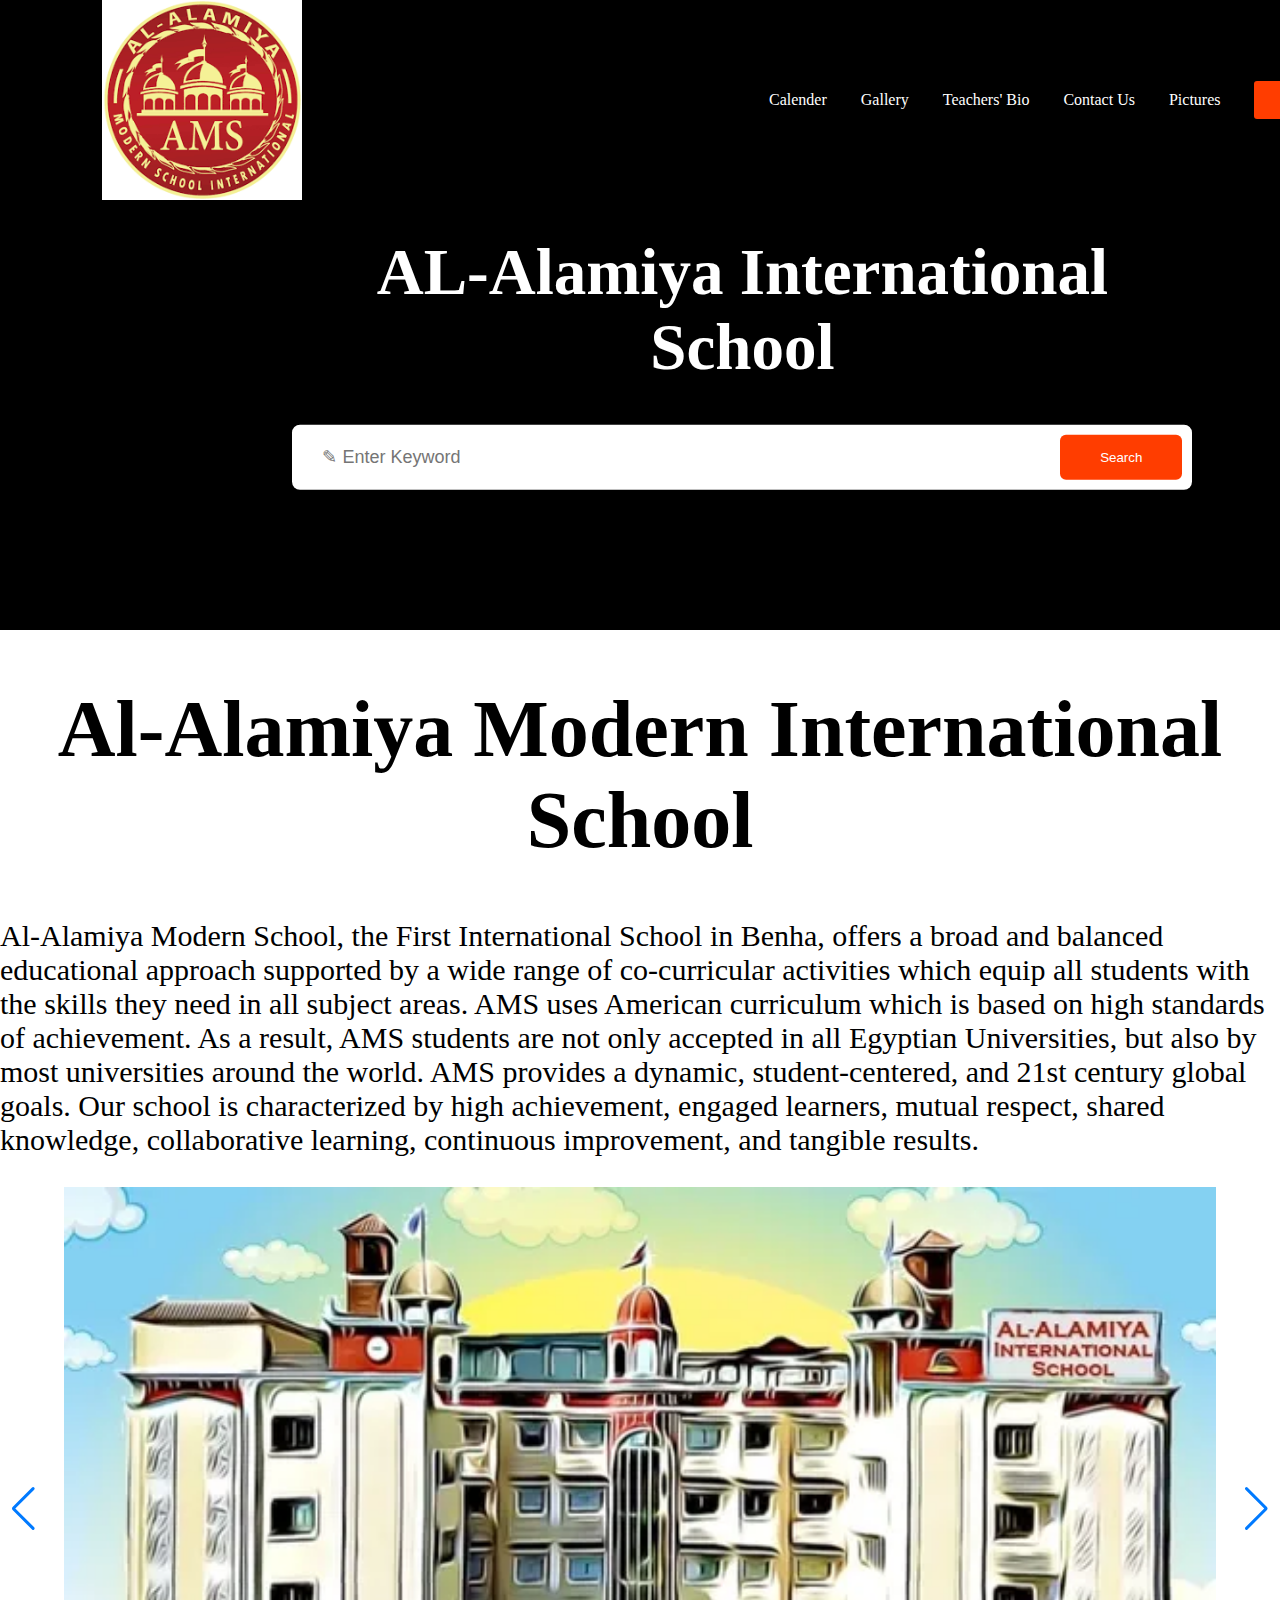
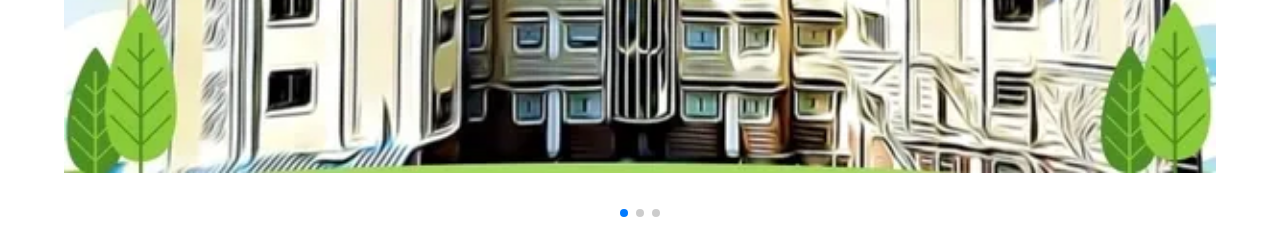
<file: index.html>
<!DOCTYPE html>
<html lang="en" dir="ltr">
  <head>
    <meta charset="utf-8">
    <title>Home page</title>
    <link rel="stylesheet" href="css/style.css">
    <link rel="stylesheet" href="css/style2.css">
    <link  rel="icon" href="favicon.ico">
    <link  rel="stylesheet" href="https://cdn.jsdelivr.net/npm/swiper@8/swiper-bundle.min.css"/>

  </head>
  <body>
<div class="header">
<nav class="nav">
  <img src="img/logo.png" class="logo">
<ul class="nav-links">
    <li><a href="calender.html">Calender</a></li>
    <li><a href="gallery.html">Gallery</a></li>
    <li><a href="teachers.html">Teachers' Bio</a></li>
    <li><a href="contact.html">Contact Us</a></li>
    <li><a href="pictures.html">Pictures</a></li>
    <li class="btn">Sign Up</li>

</ul>
</nav>
<div class="content">
  <h1>AL-Alamiya International School</h1>
  <form>
    <input type="text" placeholder="&#x270e; Enter Keyword">
    <button type="submit">Search</button>
  </form>
</div>
</div>
<h1 class="title">Al-Alamiya Modern International School</h1>
    <p class="text"> Al-Alamiya Modern School, the First International School in Benha, offers a broad and balanced educational approach supported by a wide range of co-curricular activities which equip all students with the skills they need in all subject areas. AMS uses American curriculum which is based on high standards of achievement. As a result, AMS students are not only accepted in all Egyptian Universities, but also by most universities around the world.
AMS provides a dynamic, student-centered, and 21st century global goals. Our school is characterized by high achievement, engaged learners, mutual respect, shared knowledge, collaborative learning, continuous improvement, and tangible results.</p>

<div class="container">
  <div class="swiper">
    <!-- Additional required wrapper -->
    <div class="swiper-wrapper">
      <!-- Slides -->
      <div class="swiper-slide"> <img class="school" src="img/school.jpg" alt=""></div>
      <div class="swiper-slide"> <img class="log" src="img/logo.png" alt=""></div>
      <div class="swiper-slide"> <img class="build" src="img/building.jpg" alt=""></div>

    </div>
    <!-- If we need pagination -->
    <div class="swiper-pagination"></div>

    <!-- If we need navigation buttons -->
    <div class="swiper-button-prev"></div>
    <div class="swiper-button-next"></div>


  </div>
</div>
<script src="https://cdn.jsdelivr.net/npm/swiper@8/swiper-bundle.min.js"></script>

<script>
const swiper = new Swiper('.swiper', {
  autoplay:{
    delay:3000,
    disableOnInteraction: false,
  },
loop: true,

pagination: {
  el: '.swiper-pagination',
  clickable: true,
},

navigation: {
  nextEl: '.swiper-button-next',
  prevEl: '.swiper-button-prev',
},
});
</script>

  </body>
</html>
</file>
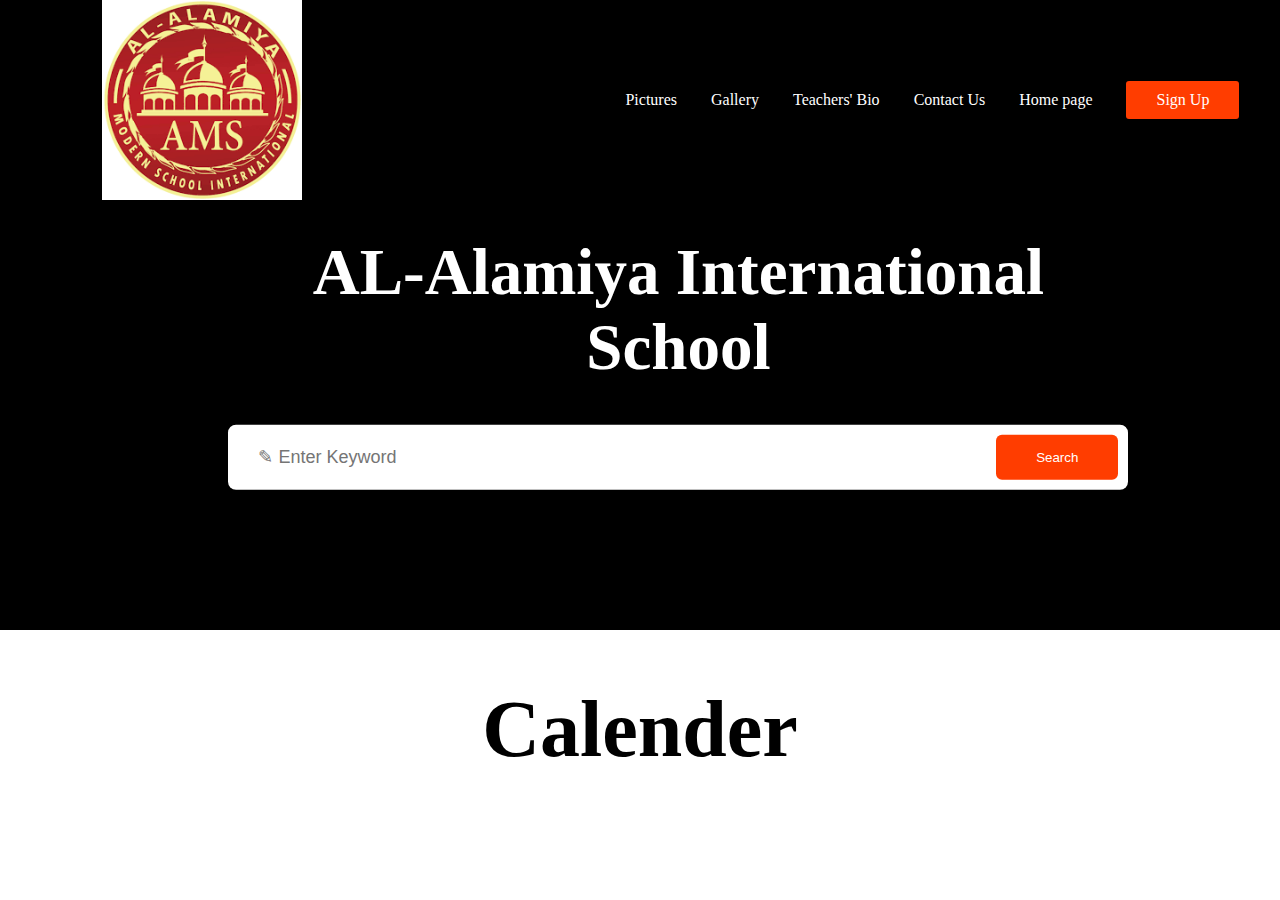
<file: calender.html>
<!DOCTYPE html>
<html lang="en" dir="ltr">
  <head>
    <meta charset="utf-8">
    <title>Home Page/ Calender</title>
    <link rel="stylesheet" href="css/calender.css">
    <link rel="favicon" href="school web/favicon.ico">
  </head>
  <body>
    <header>
      <div class="header">
      <nav class="nav">
        <img src="img/logo.png" class="logo">
      <ul class="nav-links">
          <li><a href="pictures.html">Pictures</a></li>
          <li><a href="gallery.html">Gallery</a></li>
          <li><a href="teachers.html">Teachers' Bio</a></li>
          <li><a href="contact.html">Contact Us</a></li>
          <li><a href="index.html">Home page</a></li>
          <li class="btn">Sign Up</li>
      </ul>
      </nav>
      <div class="content">
        <h1>AL-Alamiya International School</h1>
        <form>
          <input type="text" placeholder="&#x270e; Enter Keyword">
          <button type="submit">Search</button>
        </form>
      </div>
      </div>
    </header>
  <h1 class="title">Calender</h1>
    </body>
</html>
</file>
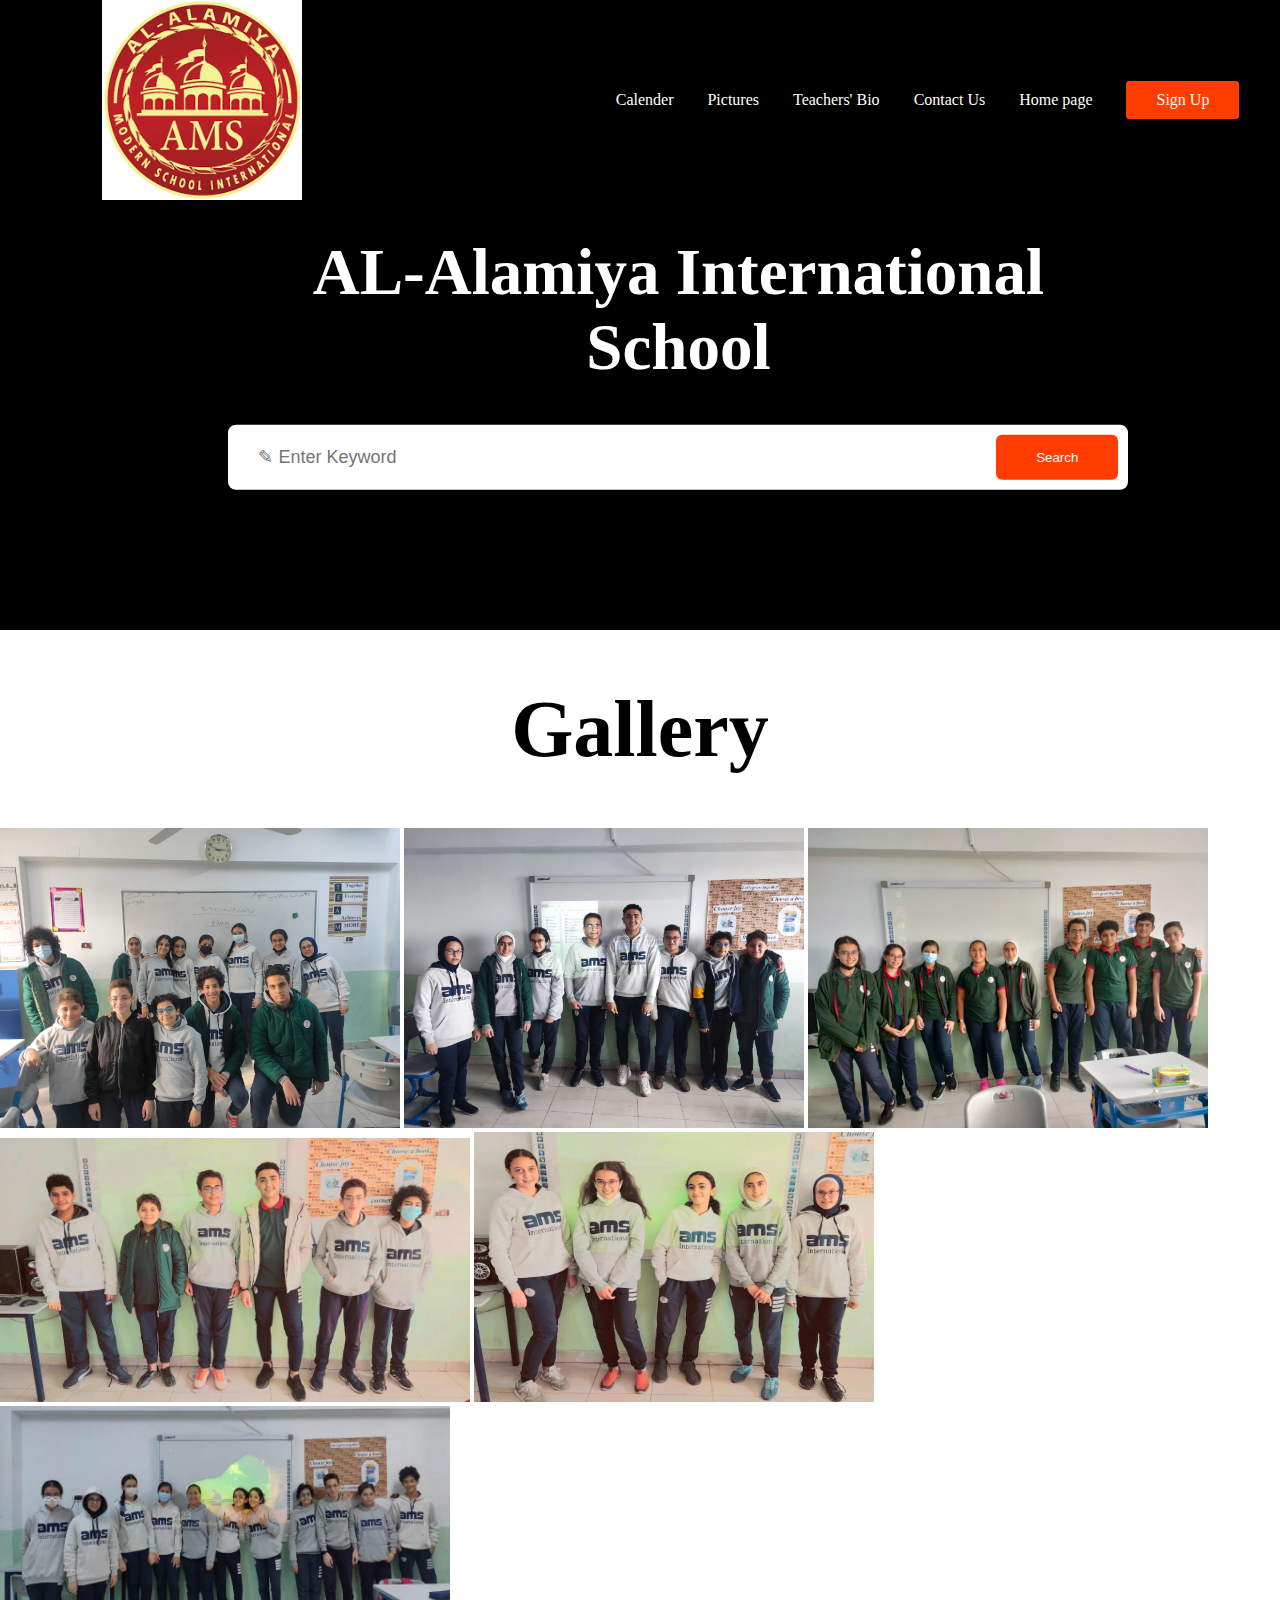
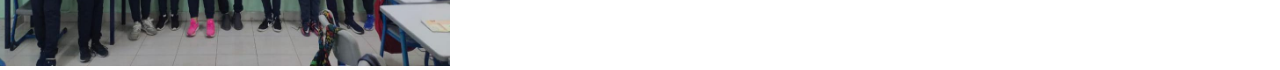
<file: gallery.html>
<!DOCTYPE html>
<html lang="en" dir="ltr">
  <head>
    <meta charset="utf-8">
    <title>Home page/Gallery</title>
    <link rel="icon" href="favicon.ico">
    <link rel="stylesheet" href="css/gallery.css">
    <link rel="stylesheet" href="css/gallery2.css">
  </head>
  <body>
    <header>
      <div class="header">
      <nav class="nav">
        <img src="img/logo.png" class="logo">
      <ul class="nav-links">
          <li><a href="calender.html">Calender</a></li>
          <li><a href="pictures.html">Pictures</a></li>
          <li><a href="teachers.html">Teachers' Bio</a></li>
          <li><a href="contact.html">Contact Us</a></li>
          <li><a href="index.html">Home page</a></li>
          <li class="btn">Sign Up</li>
      </ul>
      </nav>
      <div class="content">
        <h1>AL-Alamiya International School</h1>
        <form>
          <input type="text" placeholder="&#x270e; Enter Keyword">
          <button type="submit">Search</button>
        </form>
      </div>
      </div>
    </header>
  <h1 class="title">Gallery</h1>
  <div class="Pictures">
      <img src="pictures/1.jpeg" class="i1">
      <img src="pictures/2.jpeg" class="i2">
      <img src="pictures/3.jpeg" class="i3">
      <img src="pictures/4.jpeg" class="i4">
      <img src="pictures/5.jpeg" class="i5">
      <img src="pictures/6.jpeg" class="i6">
  </div>


  </body>
</html>
</file>
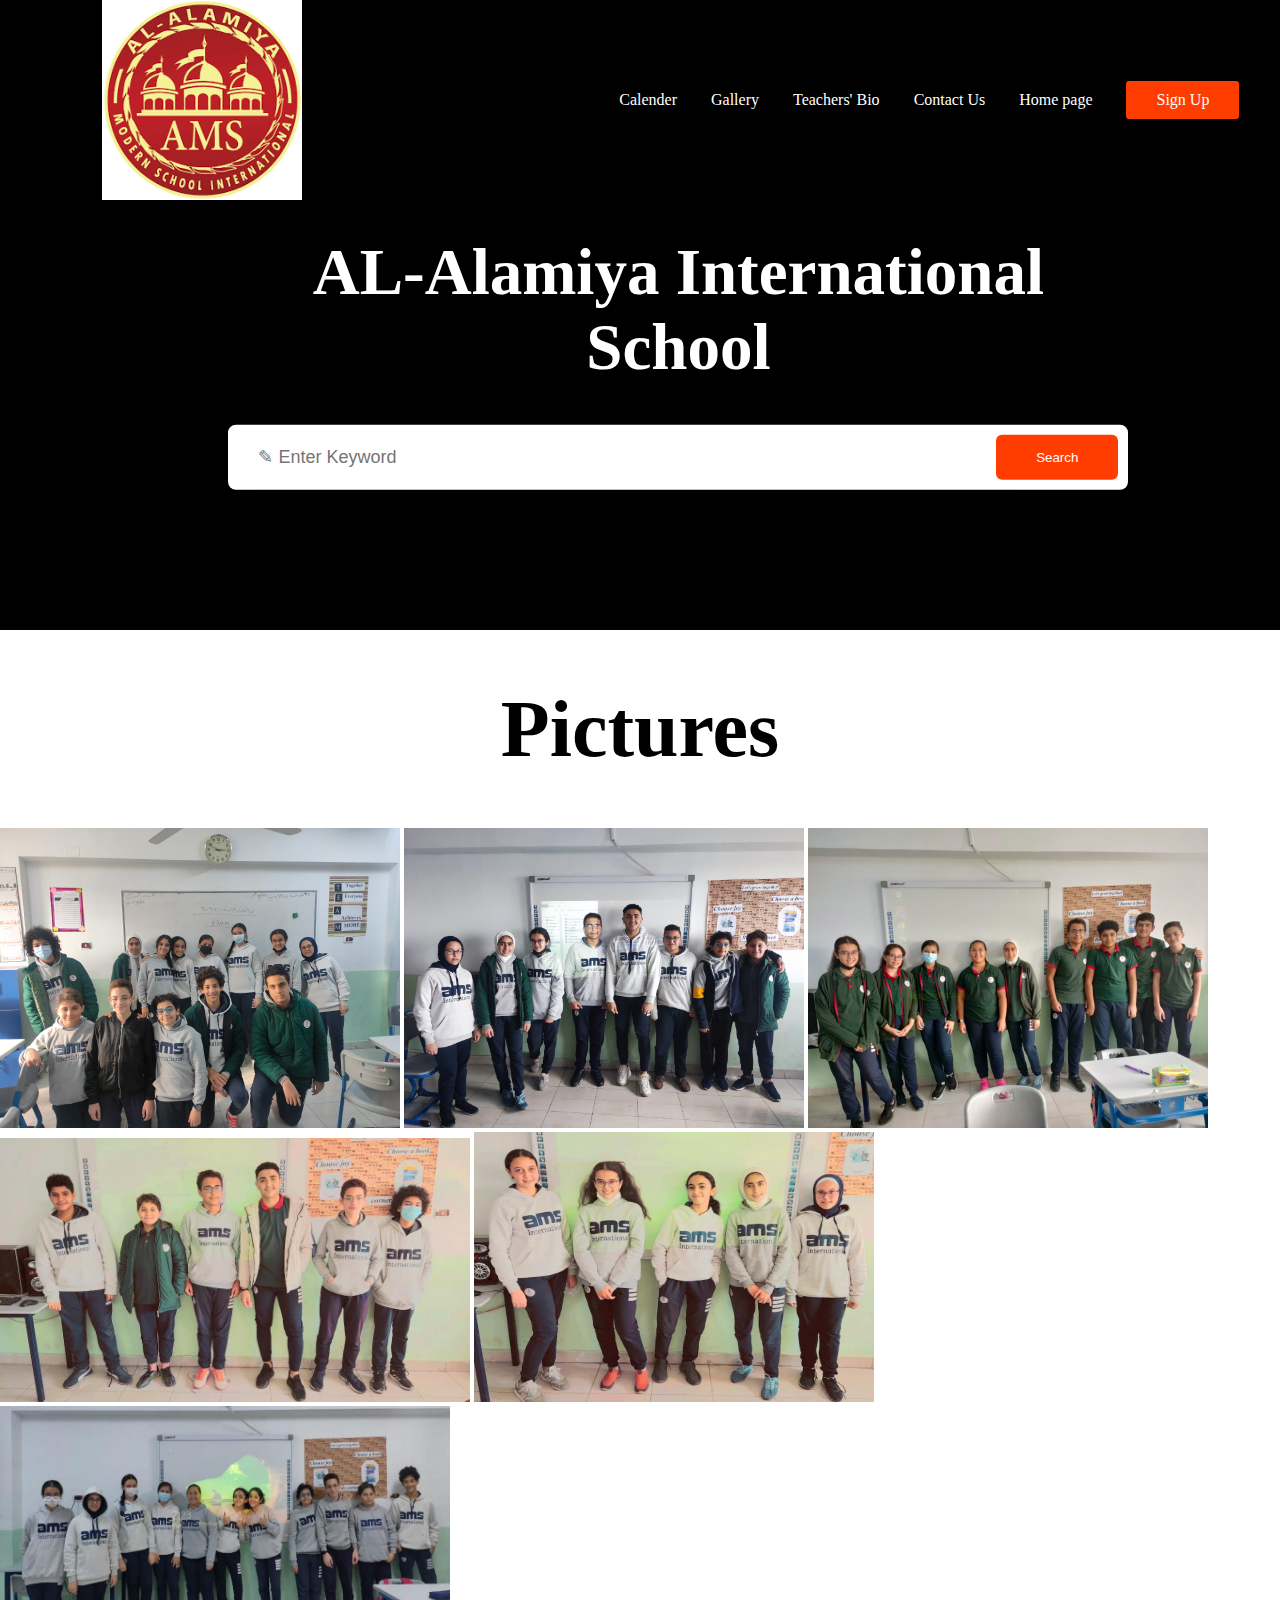
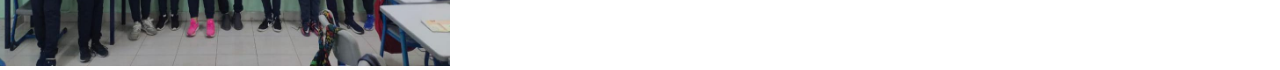
<file: pictures.html>
<!DOCTYPE html>
<html lang="en" dir="ltr">
  <head>
    <meta charset="utf-8">
    <title>Home page/Pictures</title>
    <link rel="icon" href="favicon.ico">
    <link rel="stylesheet" href="css/pictures.css">
    <link rel="stylesheet" href="css/pictures2.css">
    <link rel="stylesheet"href="https://cdn.jsdelivr.net/npm/swiper@8/swiper-bundle.min.css"/>
  </head>
  <body>
    <header>
      <div class="header">
      <nav class="nav">
        <img src="img/logo.png" class="logo">
      <ul class="nav-links">
          <li><a href="calender.html">Calender</a></li>
          <li><a href="gallery.html">Gallery</a></li>
          <li><a href="teachers.html">Teachers' Bio</a></li>
          <li><a href="contact.html">Contact Us</a></li>
          <li><a href="index.html">Home page</a></li>
          <li class="btn">Sign Up</li>

      </ul>
      </nav>
      <div class="content">
        <h1>AL-Alamiya International School</h1>
        <form>
          <input type="text" placeholder="&#x270e; Enter Keyword">
          <button type="submit">Search</button>
        </form>
      </div>
      </div>
    </header>
    <h1 class="title">Pictures</h1>
    <div class="Pictures">
        <img src="pictures/1.jpeg" class="i1">
        <img src="pictures/2.jpeg" class="i2">
        <img src="pictures/3.jpeg" class="i3">
        <img src="pictures/4.jpeg" class="i4">
        <img src="pictures/5.jpeg" class="i5">
        <img src="pictures/6.jpeg" class="i6">
    </div>

  </body>
</html>
</file>
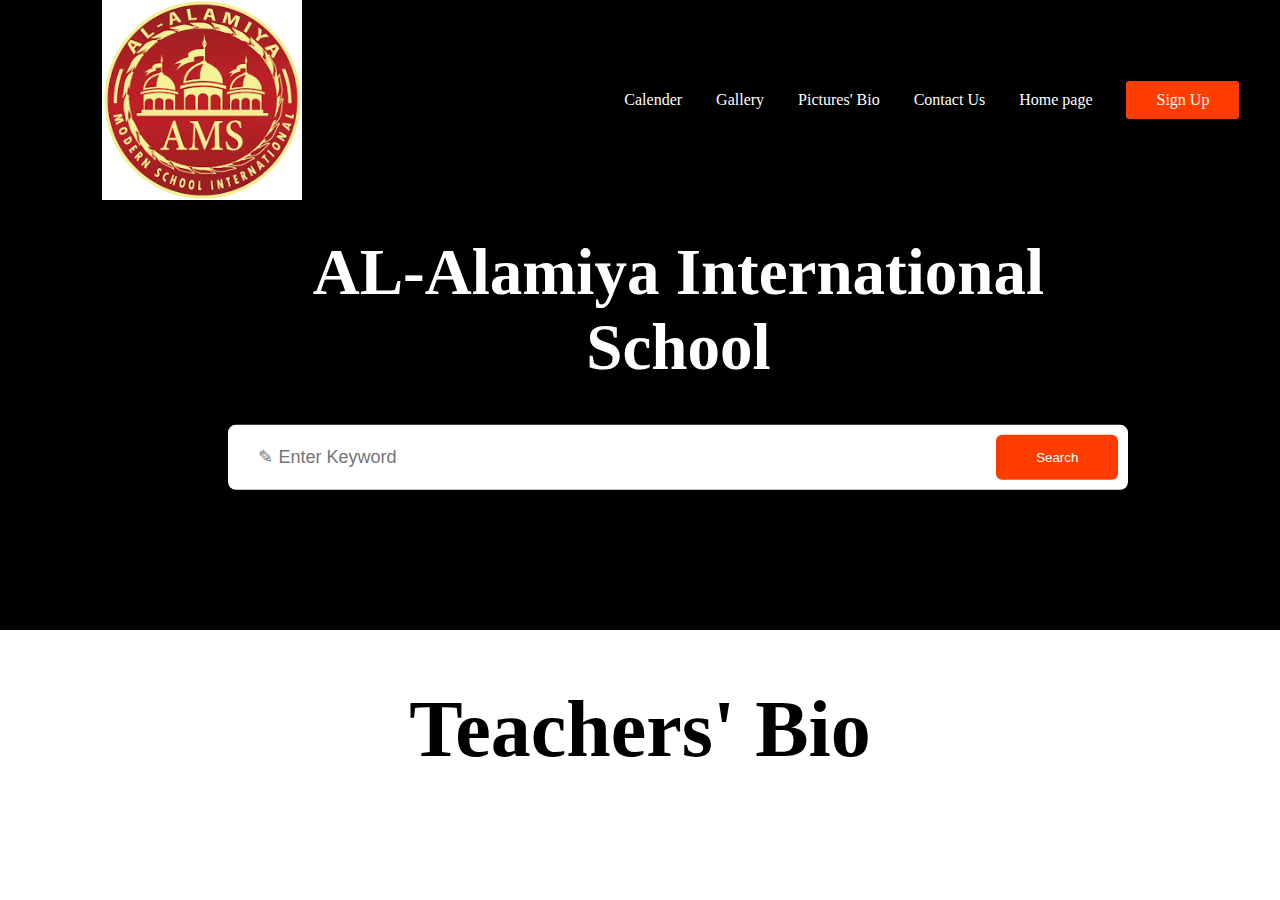
<file: teachers.html>
<!DOCTYPE html>
<html lang="en" dir="ltr">
  <head>
    <meta charset="utf-8">
    <title>Home page/Teachers' Bio</title>
    <link rel="icon" href="favicon.ico">
    <link rel="stylesheet" href="css/teachers.css">
  </head>
  <body>
    <header>
      <div class="header">
      <nav class="nav">
        <img src="img/logo.png" class="logo">
      <ul class="nav-links">
          <li><a href="calender.html">Calender</a></li>
          <li><a href="gallery.html">Gallery</a></li>
          <li><a href="pictures.html">Pictures' Bio</a></li>
          <li><a href="contact.html">Contact Us</a></li>
          <li><a href="index.html">Home page</a></li>
          <li class="btn">Sign Up</li>

      </ul>
      </nav>
      <div class="content">
        <h1>AL-Alamiya International School</h1>
        <form>
          <input type="text" placeholder="&#x270e; Enter Keyword">
          <button type="submit">Search</button>
        </form>
      </div>
      </div>
    </header>
  <h1 class="title">Teachers' Bio</h1>
  </body>
</html>
</file>
<file: css/style.css>
body{
margin: 0;
padding: 0;

box-sizing: border-box;
}
.school{
  width:450px;
}
.title{
  text-align: center;
  font-size: 500%;
}
.container {
width:100%;
height:100%;
display:flex;
align-items: center;
justify-content: center;
}


.text {
  font-size: 30px;

}
.swiper{
  width:100%;
    height:fit-content;
 text-align:center;
}
.swiper-slide .school{
  width:90%;
text-align: center;
}
.swiper-slide .log{
  width:50%;
  text-align: center;
}
.swiper-slide .build{
  width: 50%;

  text-align: center;
}
</file>
<file: css/style2.css>
.header{
  height: 70vh;
  width: 100%;
  padding:0 8%;
  background: black;
  position: relative;
}
.nav{
  display: flex;
  align-items: center;
  justify-content: space-between;
}
.logo{
  width: 200px;
}
.nav-links{
  padding:28px 0;
}
.nav-links li{
  display: inline-block;
  margin: 0 15px;
}
.nav-links li a{
  text-decoration: none;
  color: white;
  padding: 10px 0;
  position: relative;
}
.nav-links li a::after{
  content: '';
  background: #FF3D00;
  width: 0;
  height:2px;
  position: absolute;
  bottom: 0;
  left: 0;
  transition: width 0.5s;
}
.nav-links li a:hover::after{
  width: 100%;
}
.btn{
  background: #ff3d00;
  color:#fff;
  padding: 10px 30px;
  border-radius: 3px;
  cursor:pointer;
}
.content{
  position:absolute;
  left: 50%;
  top: 50%;
  width: 90%;
  max-width: 900px;
  transform: translate(-50%, -50%);
  text-align: center;
  color: #fff;
  padding-top: 50px;
}
.content h1{
  font-size: 65px;
  font-weight: 600;
  margin-bottom: 40px;
}
.content form{
  background: #fff;
  padding:10px;
  border-radius: 8px;
  display: flex;
}
.content form input{
  flex:1;
  border: none;
  outline: none;
  padding:0 20px;
  font-size: 18px;
}
.content form button{
  background: #ff3d00;
  color: #fff;
  padding:15px 40px;
  border: none;
  border-radius: 6px;
  cursor: pointer;
}
</file>
<file: css/calender.css>
body{
  padding: 0;
  margin: 0;
  box-sizing: border-box;
}
.title{
  text-align: center;
  font-size: 500%;
}
.header{
  height: 70vh;
  width: 90%;
  padding:0 8%;
  background: black;
  position: relative;
}
.nav{
  display: flex;
  align-items: center;
  justify-content: space-between;
}
.logo{
  width: 200px;
}
.nav-links{
  padding:28px 0;
}
.nav-links li{
  display: inline-block;
  margin: 0 15px;
}
.nav-links li a{
  text-decoration: none;
  color: white;
  padding: 10px 0;
  position: relative;
}
.nav-links li a::after{
  content: '';
  background: #FF3D00;
  width: 0;
  height:2px;
  position: absolute;
  bottom: 0;
  left: 0;
  transition: width 0.5s;
}
.nav-links li a:hover::after{
  width: 100%;
}
.btn{
  background: #ff3d00;
  color:#fff;
  padding: 10px 30px;
  border-radius: 3px;
  cursor:pointer;
}
.content{
  position:absolute;
  left: 50%;
  top: 50%;
  width: 90%;
  max-width: 900px;
  transform: translate(-50%, -50%);
  text-align: center;
  color: #fff;
  padding-top: 50px;
}
.content h1{
  font-size: 65px;
  font-weight: 600;
  margin-bottom: 40px;
}
.content form{
  background: #fff;
  padding:10px;
  border-radius: 8px;
  display: flex;
}
.content form input{
  flex:1;
  border: none;
  outline: none;
  padding:0 20px;
  font-size: 18px;
}
.content form button{
  background: #ff3d00;
  color: #fff;
  padding:15px 40px;
  border: none;
  border-radius: 6px;
  cursor: pointer;
}
</file>
<file: css/gallery.css>
body{
  padding: 0;
  margin: 0;
  box-sizing: border-box;
}
.title{
  text-align: center;
  font-size: 500%;
}
.header{
  height: 70vh;
  width: 90%;
  padding:0 8%;
  background: black;
  position: relative;
}
.nav{
  display: flex;
  align-items: center;
  justify-content: space-between;
}
.logo{
  width: 200px;
}
.nav-links{
  padding:28px 0;
}
.nav-links li{
  display: inline-block;
  margin: 0 15px;
}
.nav-links li a{
  text-decoration: none;
  color: white;
  padding: 10px 0;
  position: relative;
}
.nav-links li a::after{
  content: '';
  background: #FF3D00;
  width: 0;
  height:2px;
  position: absolute;
  bottom: 0;
  left: 0;
  transition: width 0.5s;
}
.nav-links li a:hover::after{
  width: 100%;
}
.btn{
  background: #ff3d00;
  color:#fff;
  padding: 10px 30px;
  border-radius: 3px;
  cursor:pointer;
}
.content{
  position:absolute;
  left: 50%;
  top: 50%;
  width: 90%;
  max-width: 900px;
  transform: translate(-50%, -50%);
  text-align: center;
  color: #fff;
  padding-top: 50px;
}
.content h1{
  font-size: 65px;
  font-weight: 600;
  margin-bottom: 40px;
}
.content form{
  background: #fff;
  padding:10px;
  border-radius: 8px;
  display: flex;
}
.content form input{
  flex:1;
  border: none;
  outline: none;
  padding:0 20px;
  font-size: 18px;
}
.content form button{
  background: #ff3d00;
  color: #fff;
  padding:15px 40px;
  border: none;
  border-radius: 6px;
  cursor: pointer;
}
</file>
<file: css/gallery2.css>
.i1{
  width:400px;
}
.i2{
  width:400px;
}
.i3{
  width:400px;
}
.i4{
  width:470px;
}
.i5{
  width: 400px;
  height:270px;
}
.i6{
  width: 450px;
  height:260px;
}
</file>
<file: css/pictures.css>
body{
  padding: 0;
  margin: 0;
  box-sizing: border-box;
}
.title{
  text-align: center;
  font-size: 500%;
}
.header{
  height: 70vh;
  width: 90%;
  padding:0 8%;
  background: black;
  position: relative;
}
.nav{
  display: flex;
  align-items: center;
  justify-content: space-between;
}
.logo{
  width: 200px;
}
.nav-links{
  padding:28px 0;
}
.nav-links li{
  display: inline-block;
  margin: 0 15px;
}
.nav-links li a{
  text-decoration: none;
  color: white;
  padding: 10px 0;
  position: relative;
}
.nav-links li a::after{
  content: '';
  background: #FF3D00;
  width: 0;
  height:2px;
  position: absolute;
  bottom: 0;
  left: 0;
  transition: width 0.5s;
}
.nav-links li a:hover::after{
  width: 100%;
}
.btn{
  background: #ff3d00;
  color:#fff;
  padding: 10px 30px;
  border-radius: 3px;
  cursor:pointer;
}
.content{
  position:absolute;
  left: 50%;
  top: 50%;
  width: 90%;
  max-width: 900px;
  transform: translate(-50%, -50%);
  text-align: center;
  color: #fff;
  padding-top: 50px;
}
.content h1{
  font-size: 65px;
  font-weight: 600;
  margin-bottom: 40px;
}
.content form{
  background: #fff;
  padding:10px;
  border-radius: 8px;
  display: flex;
}
.content form input{
  flex:1;
  border: none;
  outline: none;
  padding:0 20px;
  font-size: 18px;
}
.content form button{
  background: #ff3d00;
  color: #fff;
  padding:15px 40px;
  border: none;
  border-radius: 6px;
  cursor: pointer;
}
</file>
<file: css/pictures2.css>
.i1{
  width:400px;
}
.i2{
  width:400px;
}
.i3{
  width:400px;
}
.i4{
  width:470px;
}
.i5{
  width: 400px;
  height:270px;
}
.i6{
  width: 450px;
  height:260px;
}
</file>
<file: css/teachers.css>
body{
  padding: 0;
  margin: 0;
  box-sizing: border-box;
}
.title{
  text-align: center;
  font-size: 500%;
}
.header{
  height: 70vh;
  width: 90%;
  padding:0 8%;
  background: black;
  position: relative;
}
.nav{
  display: flex;
  align-items: center;
  justify-content: space-between;
}
.logo{
  width: 200px;
}
.nav-links{
  padding:28px 0;
}
.nav-links li{
  display: inline-block;
  margin: 0 15px;
}
.nav-links li a{
  text-decoration: none;
  color: white;
  padding: 10px 0;
  position: relative;
}
.nav-links li a::after{
  content: '';
  background: #FF3D00;
  width: 0;
  height:2px;
  position: absolute;
  bottom: 0;
  left: 0;
  transition: width 0.5s;
}
.nav-links li a:hover::after{
  width: 100%;
}
.btn{
  background: #ff3d00;
  color:#fff;
  padding: 10px 30px;
  border-radius: 3px;
  cursor:pointer;
}
.content{
  position:absolute;
  left: 50%;
  top: 50%;
  width: 90%;
  max-width: 900px;
  transform: translate(-50%, -50%);
  text-align: center;
  color: #fff;
  padding-top: 50px;
}
.content h1{
  font-size: 65px;
  font-weight: 600;
  margin-bottom: 40px;
}
.content form{
  background: #fff;
  padding:10px;
  border-radius: 8px;
  display: flex;
}
.content form input{
  flex:1;
  border: none;
  outline: none;
  padding:0 20px;
  font-size: 18px;
}
.content form button{
  background: #ff3d00;
  color: #fff;
  padding:15px 40px;
  border: none;
  border-radius: 6px;
  cursor: pointer;
}
</file>
